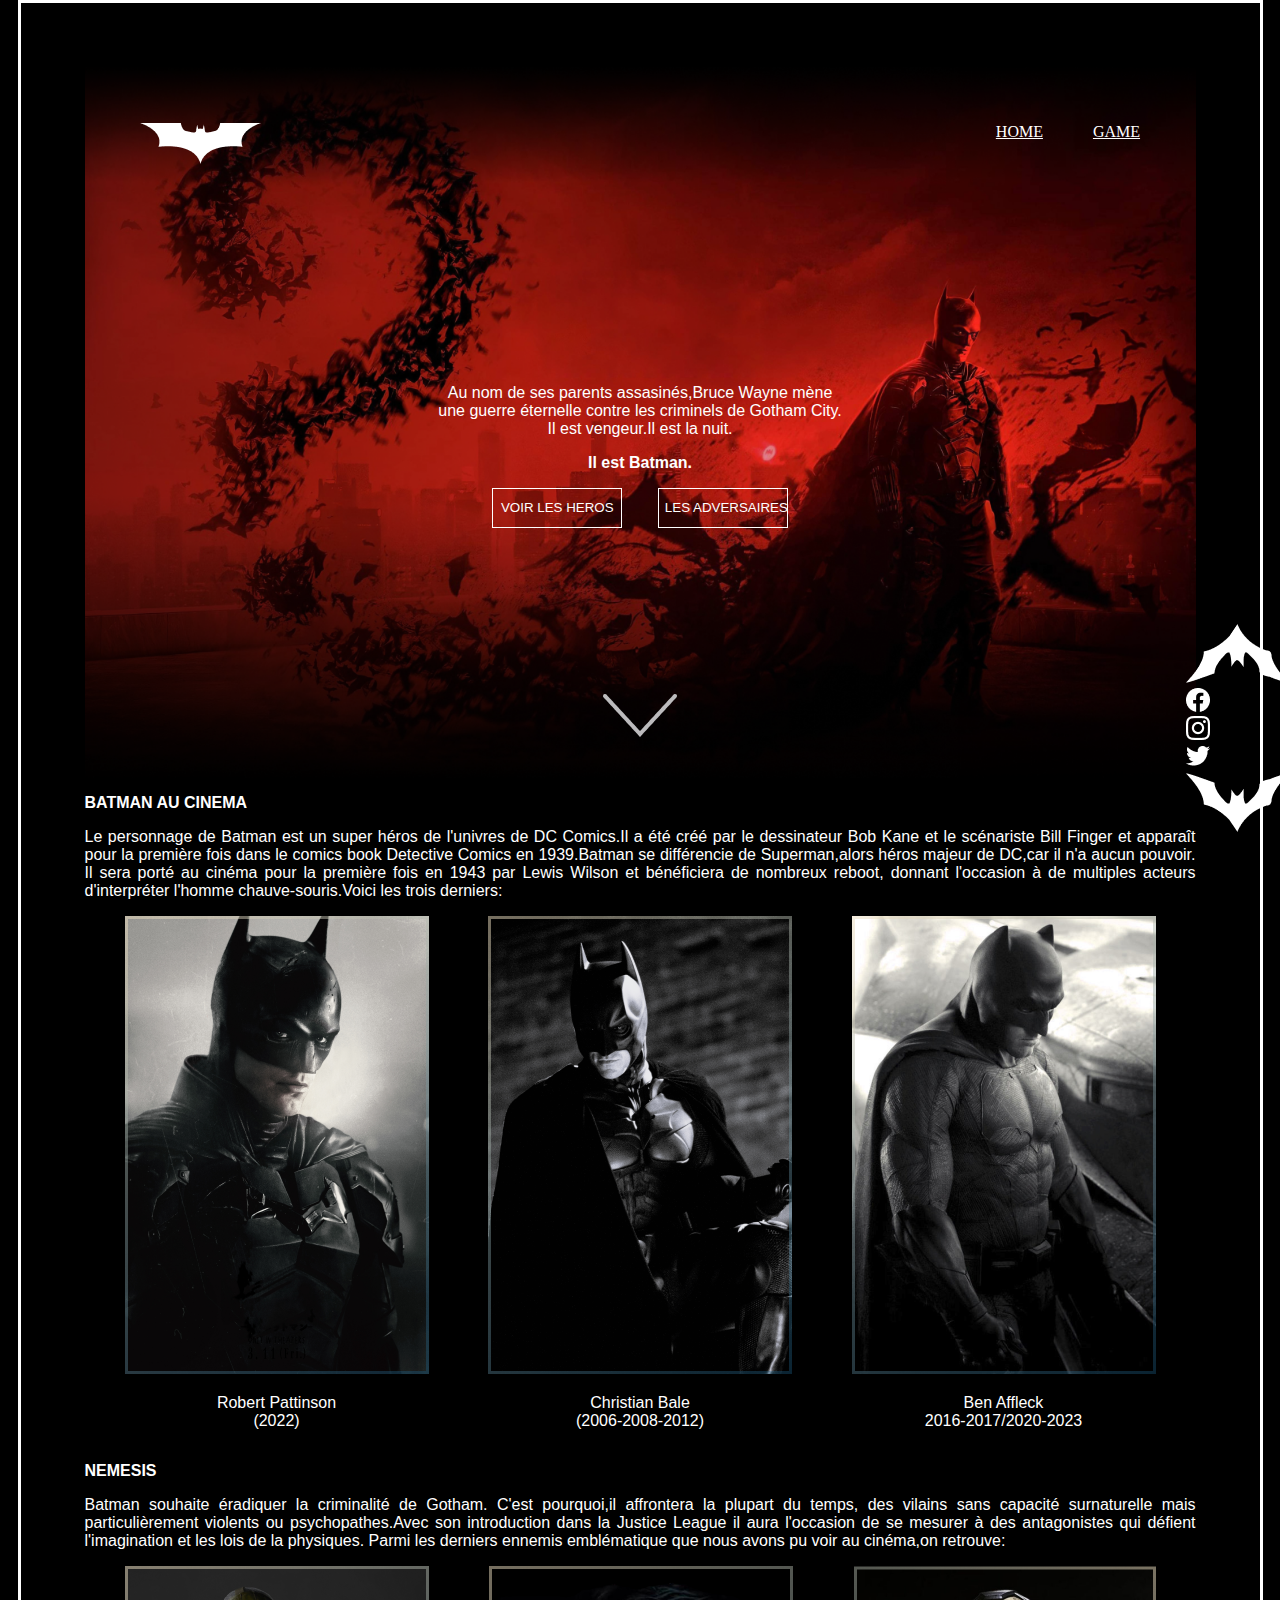
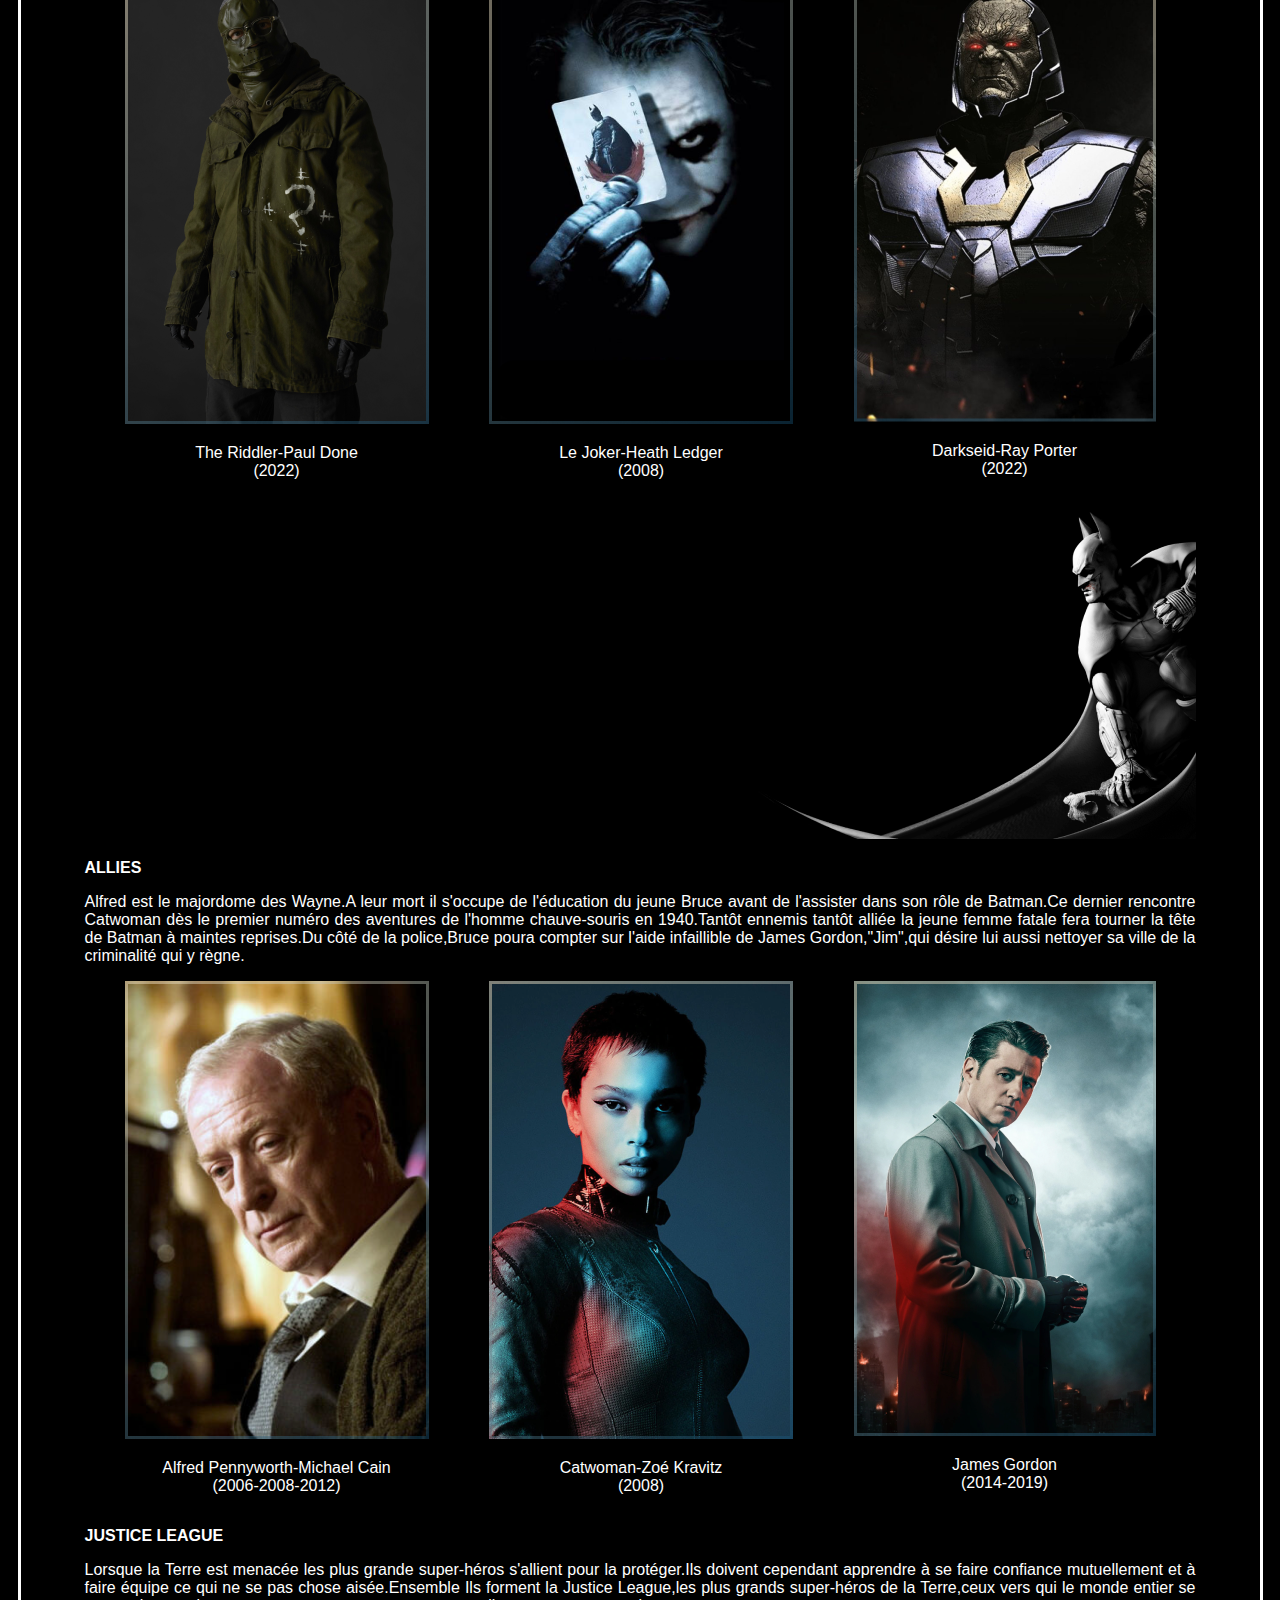
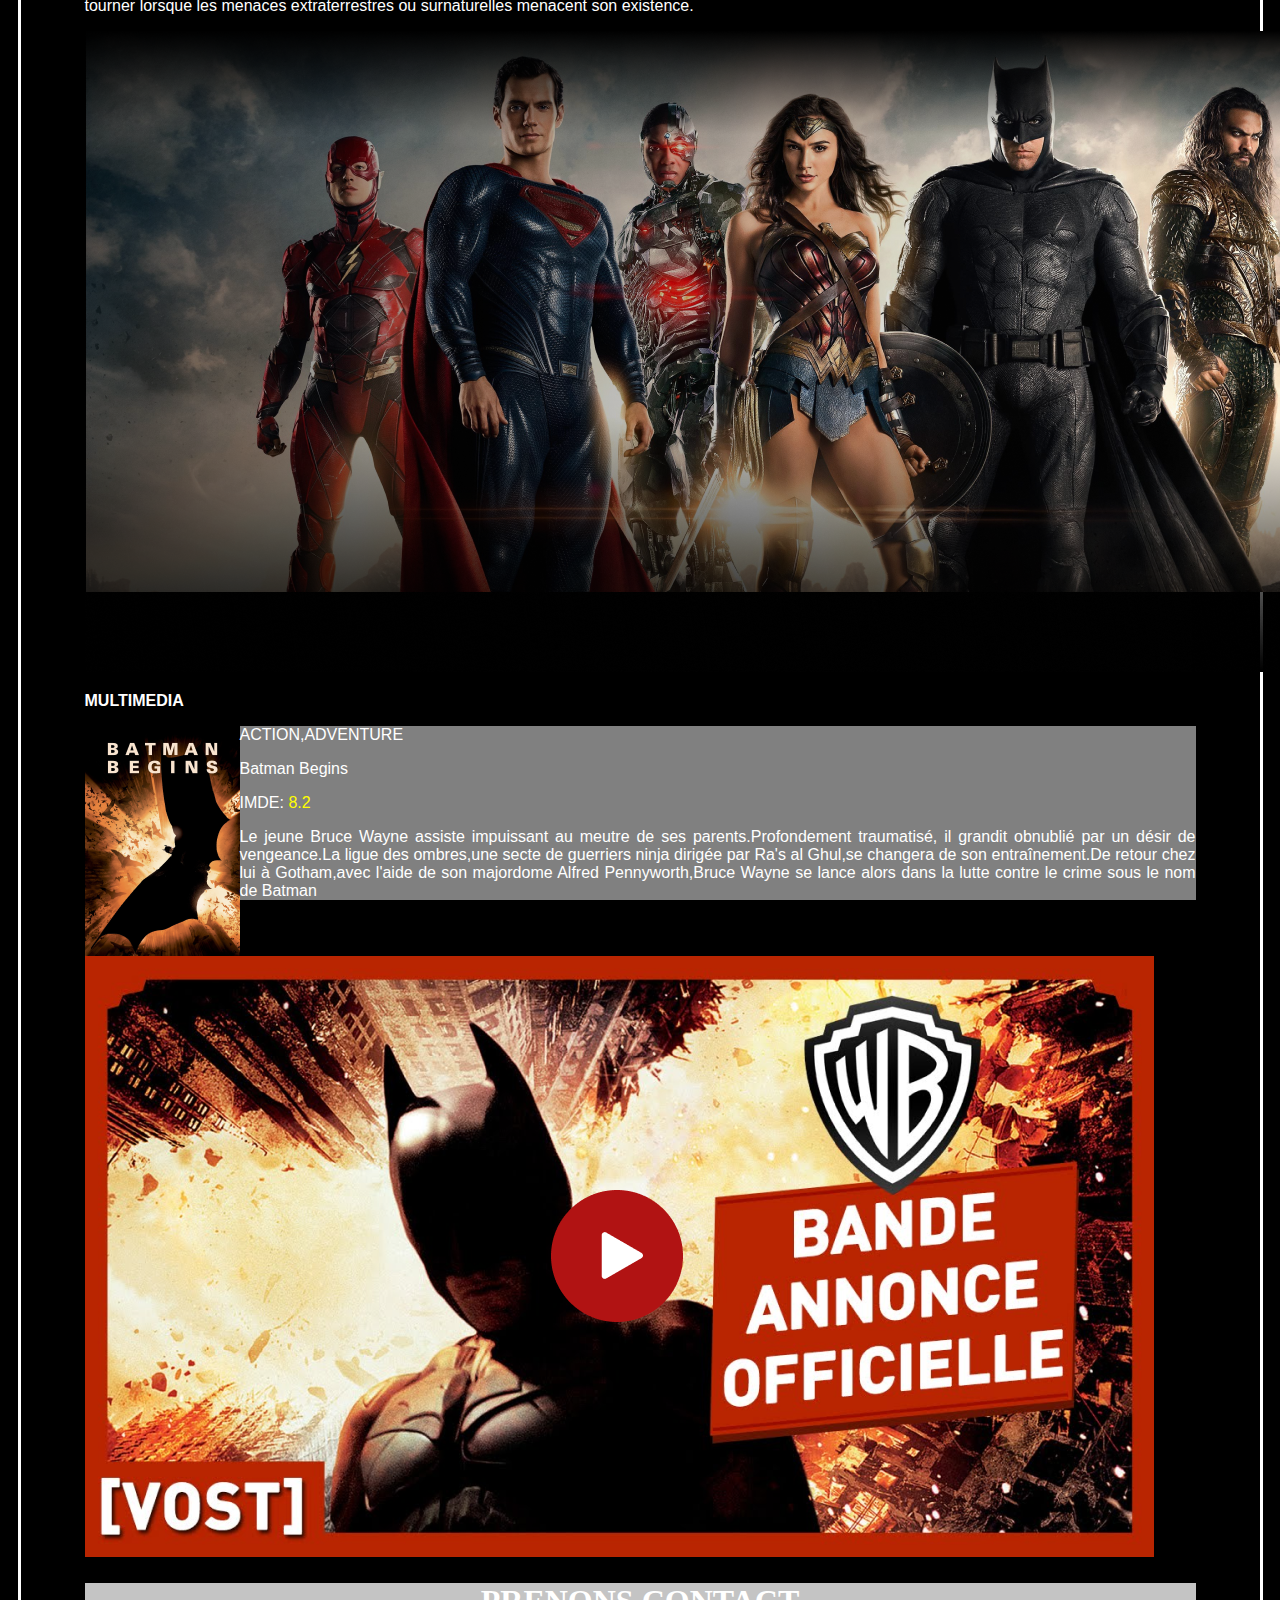
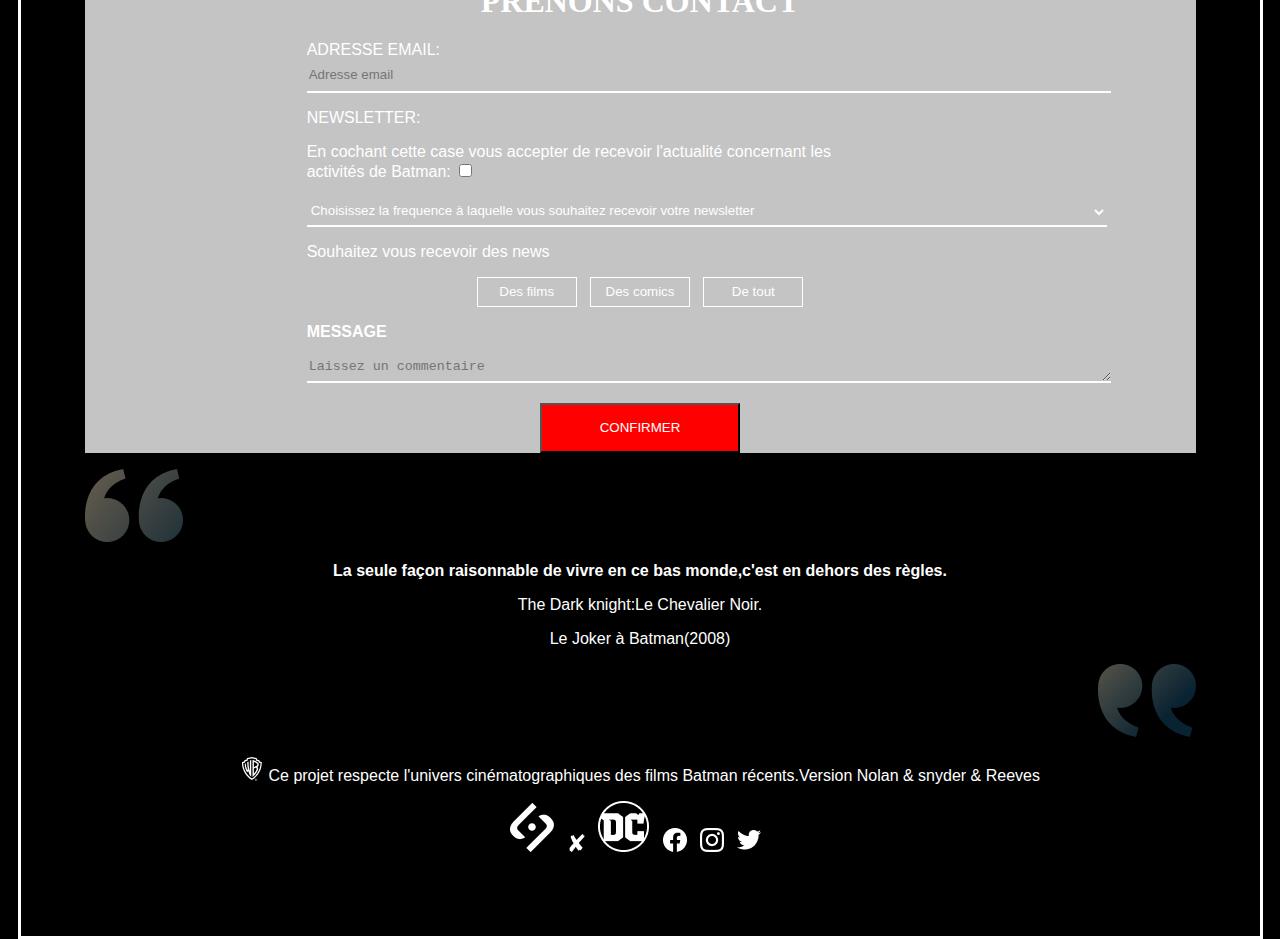
<file: index.html>
<!DOCTYPE html>
<html lang="fr">
<head>
    <meta charset="UTF-8">
    <meta http-equiv="X-UA-Compatible" content="IE=edge">
    <meta name="viewport" content="width=device-width, initial-scale=1.0">
    <link rel="stylesheet" href="style.css">
    <title>BATMAN2</title>
</head>

<body>
    <header>
        <nav>
            <!-- <ul class="menu"> -->
                <li><img src="Assets/Logos/logohome.png" class="logo" alt="logo"></li>
                <li class="home"><a href="index.html">HOME</a>  </li>
                <li> <a href="game.html">GAME</a>  </li>
            <!-- </ul> -->
        </nav>
        <div class="tete">
            <div class="entete">
                <p class="paragraphe1"> Au nom de ses parents assasinés,Bruce Wayne mène <br>
                    une guerre éternelle contre les criminels de Gotham City. <br>
                      Il est vengeur.Il est la nuit.
                      <p>
                          <strong>Il est Batman.</strong>
                      </p>
                </p>
                <p>
                    <p><input type="button" name="heros" value="VOIR LES HEROS" id="heros"> &nbsp;&nbsp;&nbsp;&nbsp;&nbsp;&nbsp;
                        <input type="button" name="adversaire" value="LES ADVERSAIRES" id="adversaire"></p>
                </p>
                
            </div>
    
            <div class="menu-fixe">
                <ul>
                    <li><img src="./Assets/Logos/logo_bat_fle¦Çche.png" alt="flèche "  ></li>
                    <li class="icon"><img src="./Assets/Logos/icon_facebook.png" alt="facebook"></li>
                    <li class="icon"><img src="./Assets/Logos/icon_ig.png" alt="instagram"></li>
                    <li class="icon"><img src="./Assets/Logos/icon_tw.png" alt="twiter"></li>
                    <li><img src="./Assets/Logos/logo_bat_fle¦Çche_2.png" alt="flèche"></li>
                </ul>
            </div>
        </div>
        <section>

            <p>
                <img src="Assets/Logos/fle¦Çche_down_header.png" class="fleche" alt="">
            </p>
        </section>
    </header>
    

    <article class="article1">
    <P >
        <P>
            <strong>BATMAN AU CINEMA</strong>
        
        </P>
       <p> Le personnage de Batman est un super héros de l'univres de DC Comics.Il a été créé par le dessinateur
        Bob Kane et le scénariste Bill Finger et apparaît pour la première fois dans le comics book Detective
        Comics en 1939.Batman se différencie de Superman,alors héros majeur de DC,car il n'a aucun pouvoir.
        Il sera porté au cinéma pour la première fois en 1943 par Lewis Wilson et bénéficiera de nombreux reboot,
        donnant l'occasion à de multiples acteurs d'interpréter l'homme chauve-souris.Voici les trois derniers:
    </p>
    </P>

    <p>
    <figure>
        <div>
            <img src="Assets/Illustrations/Bathome2.png " class="batman" alt="Robert Pattinson" >
        <figcaption><p> Robert Pattinson <br> (2022)</p></figcaption>
    </div>
        <div>
            <img src="Assets/Illustrations/Bathome3.png" class="batman" alt="Christian Bale" > 
        <figcaption><p> Christian Bale <br>(2006-2008-2012)</p></figcaption>
    </div>  
        <div>
            <img src="Assets/Illustrations/Bathome4.png" class="batman" alt="Ben Affleck">
        <figcaption><p>Ben Affleck <br> 2016-2017/2020-2023</p></figcaption> 
    </div>
    </figure>
    </p> 
</article>

<article class="article2">
    <p>
        <p><strong class="nemesis">NEMESIS</strong></p>
    
        <p> Batman souhaite éradiquer la criminalité de Gotham. C'est pourquoi,il affrontera la plupart du temps,
        des vilains sans capacité surnaturelle mais particulièrement violents ou psychopathes.Avec son introduction
        dans la Justice League il aura l'occasion de se mesurer à des antagonistes qui défient l'imagination et les
        lois de la physiques. Parmi les derniers ennemis emblématique que nous avons pu voir au cinéma,on retrouve:
    </p>
    </p>

    <p >
        <figure>
            <div>
                <img src="Assets/Illustrations/Bathome5.png " class="nemesis" alt="The Riddler">
            <figcaption><p>The Riddler-Paul Done <br>(2022)</p></figcaption> 
            </div> 
            <div>
                <img src="Assets/Illustrations/Bathome6.png" class="nemesis" alt="le joker"> 
            <figcaption><p> Le Joker-Heath Ledger <br>(2008)</p></figcaption> 
            </div> 
            <div>
                <img src="Assets/Illustrations/Bathome7.png" class="nemesis" alt="darkseid">
            <figcaption><p>Darkseid-Ray Porter <br>(2022)</p></figcaption> 
            </div> 
        </figure>
        </p> 
    </article>
    <p>
        <div class="Bathome12"><img src="Assets/Illustrations/Bathome12.png" alt="Bathome12"></div>
    </p>

    <article class="article3">
        <p><strong>ALLIES</strong></p>
        
    <p>
        Alfred est le majordome des Wayne.A leur mort il s'occupe de l'éducation du jeune Bruce avant de 
        l'assister dans son rôle de Batman.Ce dernier rencontre Catwoman dès le premier numéro des aventures
        de l'homme chauve-souris en 1940.Tantôt ennemis tantôt alliée la jeune femme fatale fera tourner la 
        tête de Batman à maintes reprises.Du côté de la police,Bruce poura compter sur l'aide infaillible de 
        James Gordon,"Jim",qui désire lui aussi nettoyer sa ville de la criminalité qui y règne.
    </p>

        <p>
            <figure>
                <div>
                    <img src="Assets/Illustrations/Bathome9.png " class="allies" alt="Alfred Pennyworth">
                    <figcaption> <p> Alfred Pennyworth-Michael Cain <br>(2006-2008-2012)</p></figcaption> 
            </div>
                <div>
                    <img src="Assets/Illustrations/Bathome8.png" class="allies" alt="Catwoman"> 
                    <figcaption><p>Catwoman-Zoé Kravitz <br>(2008)</p></figcaption>
            </div> 
                <div>
                    <img src="Assets/Illustrations/Bathome10.png" class="allies" alt="James Gordon">
                <figcaption><p>James Gordon <br>(2014-2019)</p></figcaption> 
            </div>
            </figure>
            </p> 

    <p>
    </article>

    <article class="article4">
        <p><strong>JUSTICE LEAGUE</strong></p>
        
       <p> Lorsque la Terre est menacée les plus grande super-héros s'allient pour la protéger.Ils doivent cependant
        apprendre à se faire confiance mutuellement et à faire équipe ce qui ne se pas chose aisée.Ensemble Ils
        forment la Justice League,les plus grands super-héros de la Terre,ceux vers qui le monde entier se tourner
        lorsque les menaces extraterrestres ou surnaturelles menacent son existence.
    </p>

    <img class="ligue" src="Assets/Illustrations/Bathome11.png " alt="photos des ligues des justiciers">
    </p>
    <p>
    </article>
     
    <div>
        <p><strong>MULTIMEDIA</strong></p>
        <img class="image" src="Assets/Illustrations/Bathome_ba1.png " alt=""> 
        <div class="begins">
        <p>ACTION,ADVENTURE</p>
        <P>Batman Begins</P>
        <p>IMDE: <span>8.2</span> </p>
        <p>
            Le jeune Bruce Wayne assiste impuissant au meutre de ses parents.Profondement traumatisé,
            il grandit obnublié par un désir de vengeance.La ligue des ombres,une secte de guerriers ninja 
            dirigée par Ra's al Ghul,se changera de son entraînement.De retour chez lui à Gotham,avec l'aide
            de son majordome Alfred Pennyworth,Bruce Wayne se lance alors dans la lutte contre le crime sous le nom de Batman 
        </p>
    </div>

    <P><img src="Assets/Illustrations/Bathome_ba2.png " alt=""></P>

    <P>
    </div>

    <div class="formulaire">
        <P class="centre"><h1>PRENONS CONTACT</h1></P>
        <form class="loupe" method="post" action="#">
                <p><label for="email">ADRESSE EMAIL: <br> <input type="email" name="mail" placeholder="Adresse email" required id="email"></label></p>
                <p><label for="newsletter">NEWSLETTER: <br>
                <p> En cochant cette case vous accepter de recevoir l'actualité concernant les <br> activités de Batman: 
                    <label for="case"><input type="checkbox" name="case" required id="in"></label>           
                </p>
                </label></p>
               
                <p>
                        <select name="frequence" id="freq">
                            <option selected>Choisissez la frequence à laquelle vous souhaitez recevoir votre newsletter</option>
                            <option value=" jour ">Une fois par semaine</option>
                            <option value=" semaine">Une fois toutes les deux semaines(2 fois par mois)</option>
                            <option value="mois">Une fois par mois</option>
                            <option value="année">Une fois tous les trois mois</option>
                            <option value="mois">Une fois tous les six mois </option>
                        </select>
                </p>
                        <p><label for="text">Souhaitez vous recevoir des news</label> </p>

                
                    <p class="choixnews"><input type="button" name="film" value="Des films"id="film" > &nbsp;&nbsp;<input type="button" name="comics" value="Des comics"id=comics > &nbsp;&nbsp;<input type="button" name="tout" value="De tout" id="tout"></p>
            
                    <p>
                        <p><strong>MESSAGE</strong></p>
                        
                       <p><label for="text"><textarea name="commentaire" id="com" cols="50" rows="5" placeholder="Laissez un commentaire"></textarea></label></p> 

                        <p class="centre"><input type="submit" name="valid_form" value="CONFIRMER" id="confirmer"></p>
                    </p>
            </p>
        </form>
    </div>

    <div class="citation">
    <p>
        <p class="guil"><img src="Assets/Logos/icon_guillemets_1.png " alt=""></p>
        <p><strong>La seule façon raisonnable de vivre en ce bas monde,c'est en dehors des règles.</strong></p>
        <p>
            The Dark knight:Le Chevalier Noir.
        </p>
        <p>
            Le Joker à Batman(2008)
        </p>
        <p class="guil2"><img src="Assets/Logos/icon_guillemets_2.png " alt=""></p>
    </p>

    <footer>
        <p><img src="Assets/Logos/icon_WB.png " alt=""> Ce projet respecte l'univers cinématographiques des films
        Batman récents.Version Nolan & snyder & Reeves 
    </p>
    <p>
        <img src="Assets/Logos/logo_sayna_white.png " alt=""> &nbsp;
        <img src="Assets/Logos/icon_x.png" alt=""> &nbsp;
        <img src="Assets/Logos/icon_DC.png " alt=""> &nbsp;
        <img src="Assets/Logos/icon_facebook.png" alt=""> &nbsp;
        <img src="Assets/Logos/icon_ig.png" alt=""> &nbsp;
        <img src="Assets/Logos/icon_tw.png " alt=""> &nbsp;
    </p>
    </footer>
</div>
</body>
</html>
</file>
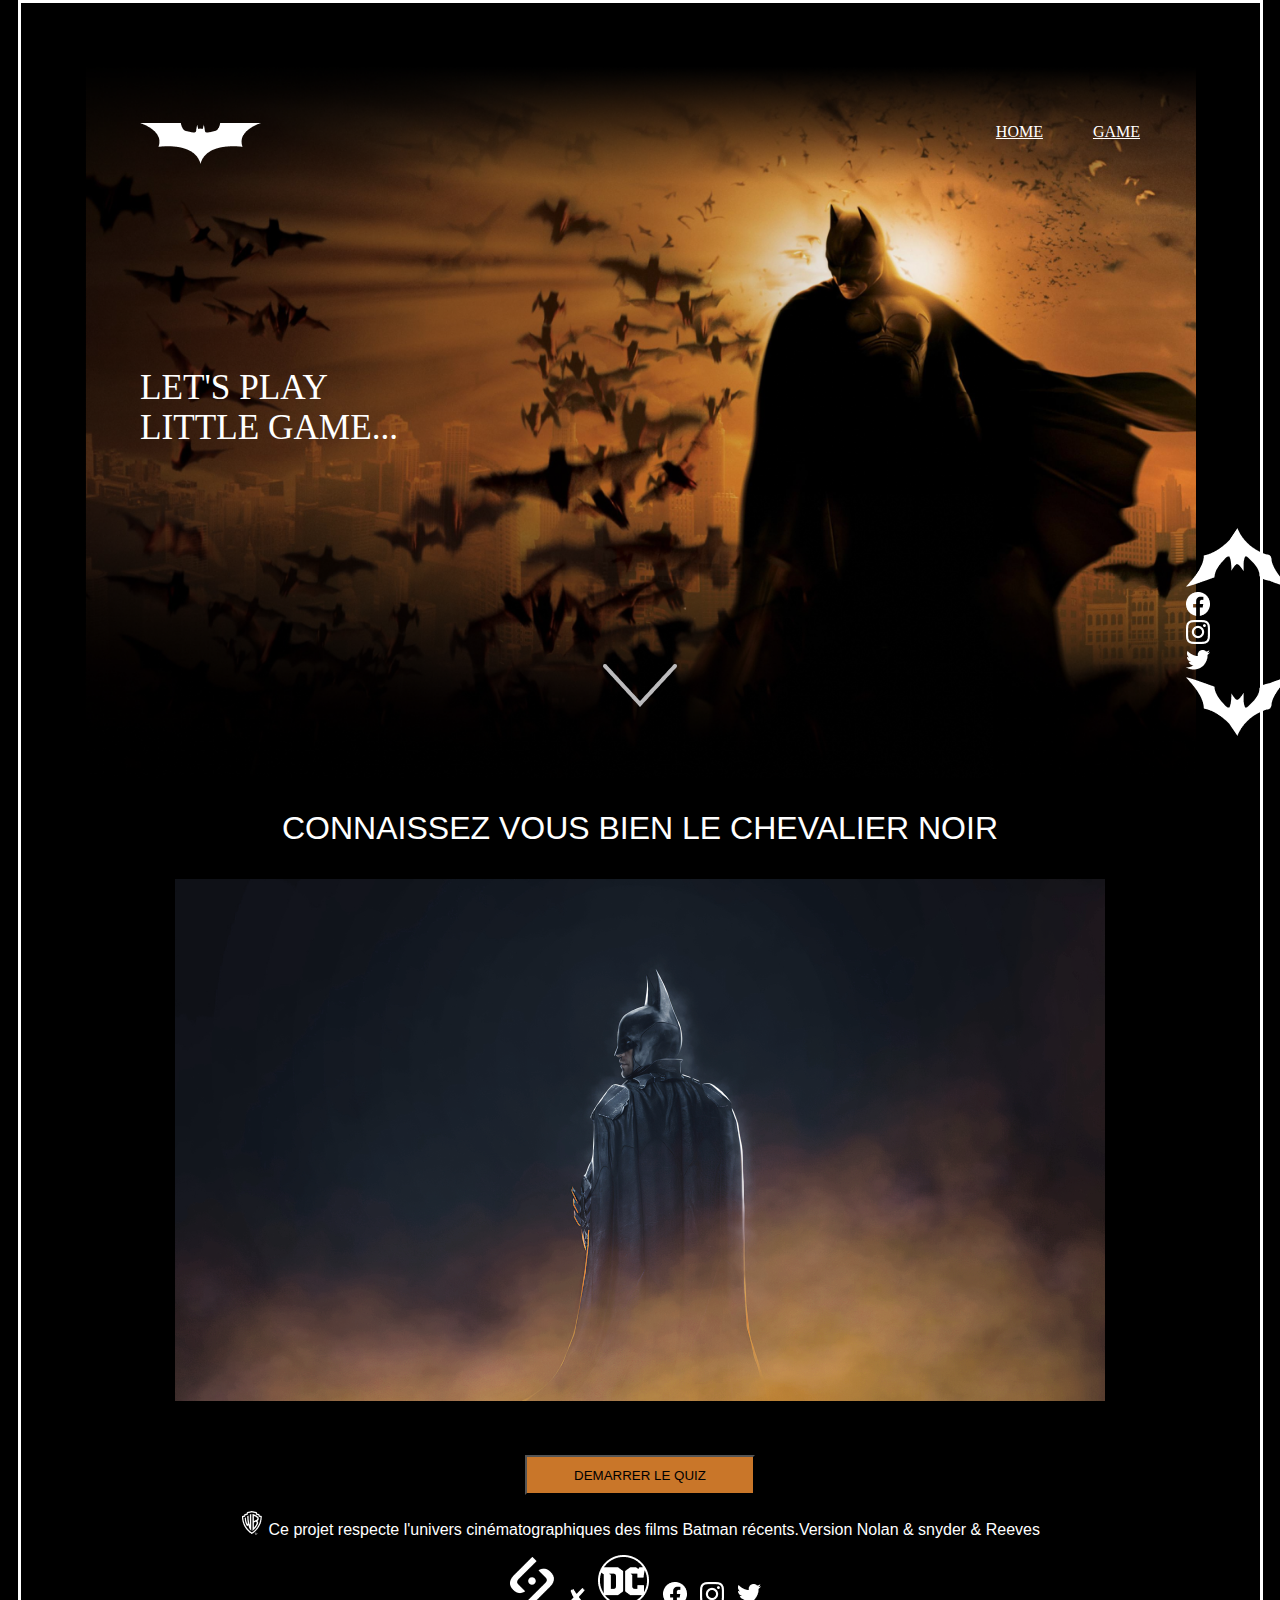
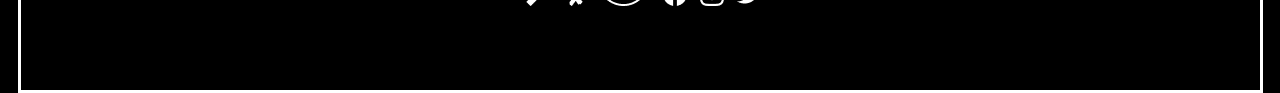
<file: game.html>
<!DOCTYPE html>
<html lang="en">
<head>
    <meta charset="UTF-8">
    <meta http-equiv="X-UA-Compatible" content="IE=edge">
    <meta name="viewport" content="width=device-width, initial-scale=1.0">
    <link rel="stylesheet" href="game.css">
    <title>GAME</title>
</head>
<body>
    <header>
        <nav>
            <!-- <ul class="menu"> -->
                <li><img src="Assets/Logos/logohome.png" class="logo" alt="logo"></li>
                <li class="home"><a href="index.html">HOME </a> </li>
                <li> <a href="">GAME</a>  </li>
            <!-- </ul> -->
        </nav>
        <div class="tete">
            <div class="play">
        LET'S PLAY <br> LITTLE GAME...
            </div>
            <div class="menu-fixe">
                <ul>
                    <li><img src="./Assets/Logos/logo_bat_fle¦Çche.png" alt="flèche "  ></li>
                    <li class="icon"><img src="./Assets/Logos/icon_facebook.png" alt="facebook"></li>
                    <li class="icon"><img src="./Assets/Logos/icon_ig.png" alt="instagram"></li>
                    <li class="icon"><img src="./Assets/Logos/icon_tw.png" alt="twiter"></li>
                    <li><img src="./Assets/Logos/logo_bat_fle¦Çche_2.png" alt="flèche"></li>
                </ul>
            </div>
        </div>
        <section>

            <p>
                <img src="Assets/Logos/fle¦Çche_down_header.png" class="fleche" alt="fleche">
            </p>
        </section>
    </header>
    
    <section>
        <div>
        <p class="chevalier"> CONNAISSEZ VOUS BIEN LE CHEVALIER NOIR </p>
        <p><img src="Illustrations/Batgame_2.png" alt="chevalier noir"></p> <br>
        <p ><button class="demarrer">DEMARRER LE QUIZ</button></p>
        </div>
    </section>


    <footer>
        <p><img src="Assets/Logos/icon_WB.png " alt=""> Ce projet respecte l'univers cinématographiques des films
        Batman récents.Version Nolan & snyder & Reeves 
    </p>
    <p>
        <img src="Assets/Logos/logo_sayna_white.png " alt=""> &nbsp;
        <img src="Assets/Logos/icon_x.png" alt=""> &nbsp;
        <img src="Assets/Logos/icon_DC.png " alt=""> &nbsp;
        <img src="Assets/Logos/icon_facebook.png" alt=""> &nbsp;
        <img src="Assets/Logos/icon_ig.png" alt=""> &nbsp;
        <img src="Assets/Logos/icon_tw.png " alt=""> &nbsp;
    </p>
    </footer>
</body>
</html>
</file>
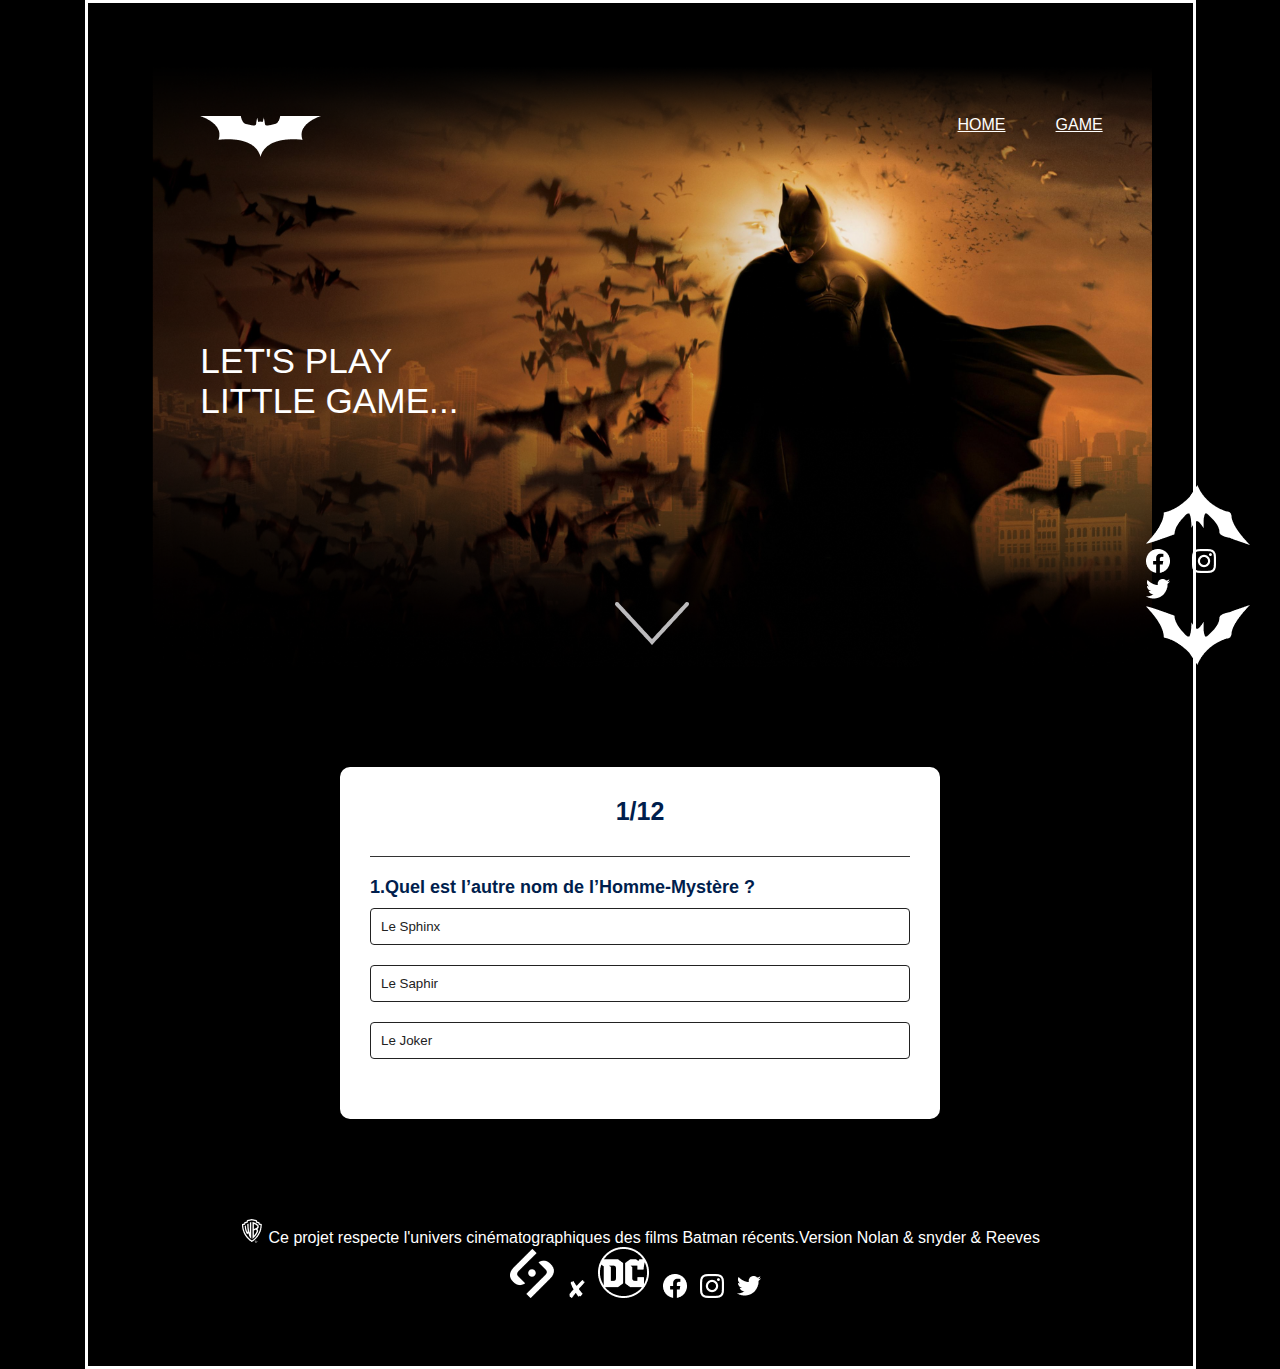
<file: quiz.html>
<!DOCTYPE html>
<html lang="en">
<head>
    <meta charset="UTF-8">
    <meta http-equiv="X-UA-Compatible" content="IE=edge">
    <meta name="viewport" content="width=device-width, initial-scale=1.0">
    <link rel="stylesheet" href="quiz.css">
    <link rel="stylesheet" href="game.css">
    <title>QUIZ</title>
</head>
<body>

    <header>
        <nav>
            <!-- <ul class="menu"> -->
                <li><img src="Assets/Logos/logohome.png" class="logo" alt="logo"></li>
                <li class="home"><a href="index.html">HOME </a> </li>
                <li> <a href="quiz.html">GAME</a>  </li>
            <!-- </ul> -->
        </nav>
        <div class="tete">
            <div class="play">
        LET'S PLAY <br> LITTLE GAME...
            </div>
            <div class="menu-fixe">
                <ul>
                    <li><img src="./Assets/Logos/logo_bat_fle¦Çche.png" alt="flèche "  ></li>
                    <li class="icon"><img src="./Assets/Logos/icon_facebook.png" alt="facebook"></li>
                    <li class="icon"><img src="./Assets/Logos/icon_ig.png" alt="instagram"></li>
                    <li class="icon"><img src="./Assets/Logos/icon_tw.png" alt="twiter"></li>
                    <li><img src="./Assets/Logos/logo_bat_fle¦Çche_2.png" alt="flèche"></li>
                </ul>
            </div>
        </div>
        <section>

            <p>
                <img src="Assets/Logos/fle¦Çche_down_header.png" class="fleche" alt="fleche">
            </p>
        </section>
    </header>
    
    

    <div class="app">
        <h1 id="numero">Numéro question</h1>
        <div class="quiz">
            <h2 id="question">les questions</h2>
            <div id="answer-button">
                <button class="boutton">reponse 1</button>
                <button class="boutton">reponse 2</button>
                <button class="boutton">reponse 3</button>
                <button class="boutton">reponse 4</button>
                <button class="boutton">reponse 5</button>
                <button class="boutton">reponse 6</button>
                <button class="boutton">reponse 7</button>
                <button class="boutton">reponse 8</button>
                <button class="boutton">reponse 9</button>
                <button class="boutton">reponse 10</button>
                <button class="boutton">reponse 11</button>
                <button class="boutton">reponse 12</button>
                
                
            </div>
            <button id="suivant">SUIVANT</button>
        </div>
    </div>

    <footer>
        <p><img src="Assets/Logos/icon_WB.png " alt=""> Ce projet respecte l'univers cinématographiques des films
        Batman récents.Version Nolan & snyder & Reeves 
    </p>
    <p>
        <img src="Assets/Logos/logo_sayna_white.png " alt=""> &nbsp;
        <img src="Assets/Logos/icon_x.png" alt=""> &nbsp;
        <img src="Assets/Logos/icon_DC.png " alt=""> &nbsp;
        <img src="Assets/Logos/icon_facebook.png" alt=""> &nbsp;
        <img src="Assets/Logos/icon_ig.png" alt=""> &nbsp;
        <img src="Assets/Logos/icon_tw.png " alt=""> &nbsp;
    </p>
    </footer>

    <script src="main.js"></script>
</body>
</html>
</file>
<file: style.css>
header{
    /*background-color:red;*/
    background-image:url(Assets/Illustrations/Bathome1.png);
    text-align: justify;
    background-repeat: no-repeat;
    background-size: cover;
    margin: auto;
    padding: 5%;
    width: 1000px;
    height: 600px;
    /*border: 1px solid white;*/
    

}
a{
    color: white;
}
.paragraphe1{
    padding-top: 20%;
    
}
.fleche{
    padding-top: 15%;
}
.chevalier{
    font-size: 200%;
}

.demarrer{
    width: 230px;
    height: 40px;
    background-color: rgba(233, 137, 48, 0.863);
    
}

footer{
    text-align: center;
}

.logo:hover{
    transform: scale(110%);
    transition: .5s;
}
.logo{
    transition: .5s;
}

body{
    color: white;
    text-align: justify;
    background-color: black;
    margin: auto;
    width: 1111px;
    padding: 5%;
    border: solid white;

}
nav{
    display: flex;
    flex-direction: row;
    justify-content: space-between;
    
    /*border: 2px solid rgb(80, 77, 75);*/
}

.menu-fixe{
    position: fixed;
    width: 70px;
    right: 0;
    margin: 5%;
}


.menu
{
    display: flex;
    flex-direction:row;
    justify-content: space-between;
    border: 2px solid rgb(80, 77, 75);
    
}

#heros{
    color: white;
    border: 1px solid white;
    background-color: transparent;
    width: 130px;
    height: 40px;
}
#adversaire{
    color: white;
    border: 1px solid white;
    background-color: transparent;
    width: 130px;
    height: 40px;
}

li{
    color: white;
    display: inline;
    list-style: none;
    font-style: unset;
    
}
p{
    color: white;
    font-family: sans-serif;

}


.home{
    margin-left: auto;
    margin-right: 50px;
}

section{
    text-align: center;
}
figure{
    display: flex;
    justify-content: space-between;
    
}

div.citation{
    text-align: center;
}
div.formulaire{
    padding-left: 20%;
    padding-right: 20%;
    background-color: #c4c4c4;
}
p.centre{
    text-align: center;
    
    color: white;
    
}
figcaption{
    text-align: center;
}
p.guil{
    text-align: left;
}
p.guil2{
    text-align: right;
}
div.entete{
    text-align: center;
}

div.begins{
    background-color:grey;
}
div.Bathome12{
    text-align: right;
}
#confirmer{
    color: white;
    /*border:solid white;*/
    background-color: red;
    width: 200px;
    height: 50px;
}
img.image{
    float: left;
}
span{
    color: yellow;
}
h1{
    text-align: center;
    color: white;
}
#email{
    color: white;
    width: 800px;
    height: 30px;
    border: none;
    border-bottom: 2px solid white;
    background: none;
}

.batman:hover{
    transform: scale(110%);
    transition: .5s;
}
.batman{
    transition: .5s;
}
.nemesis:hover{
    transform: scale(110%);
    transition: .5s;
}
.nemesis{
    transition: .5s;
}
.allies:hover{
    transform: scale(110%);
    transition: .5s;
}
.allies{
    transition: .5s;
}

#freq{
    width: 800px;
    height: 30px;
    border: none;
    border-bottom: 2px solid white;
    background: none;
    color: white; 
}
#com{
    width: 800px;
    height: 20px;
    border: none;
    border-bottom: 2px solid white;
    background: none;
    color: white; 
}
p.choixnews{
    text-align: center;
    border: none;
    background-color: transparent;
    color: white;
    width:100 ;
    height: 50;
    background: none;
}
#film{
    color: white;
    border: 1px solid white;
    background-color: transparent;
    width: 100px;
    height: 30px;
}
#comics{
    color: white;
    border: 1px solid white;
    background-color: transparent;
    width: 100px;
    height: 30px;
}
#tout{
    color: white;
    border: 1px solid white;
    background-color: transparent;
    width: 100px;
    height: 30px;
}
</file>
<file: game.css>
header{
    /*background-color:red;*/
    background-image:url(Illustrations/Batgame_1.png);
    text-align: justify;
    background-repeat: no-repeat;
    background-size: cover;
    margin: auto;
    padding: 5%;
    width: 1000px;
    height: 600px;
    /*border: 1px solid white;*/
    

}
a{
    color: white;
}
.play{
    color: white;
    padding-top: 20%;
    font-size: 220%;
}
.fleche{
    padding-top: 20%;
}
.chevalier{
    font-size: 200%;
}

.demarrer{
    width: 230px;
    height: 40px;
    background-color: rgba(233, 137, 48, 0.863);
    
}

footer{
    text-align: center;
}

.logo:hover{
    transform: scale(110%);
    transition: .5s;
}
.logo{
    transition: .5s;
}

body{
    color: white;
    text-align: justify;
    background-color: black;
    margin: auto;
    width: 1111px;
    padding: 5%;
    border: solid white;

}
nav{
    display: flex;
    flex-direction: row;
    justify-content: space-between;
    
    /*border: 2px solid rgb(80, 77, 75);*/
}

.menu-fixe{
    position: fixed;
    width: 70px;
    right: 0;
    margin: 5%;
}


.menu
{
    display: flex;
    flex-direction:row;
    justify-content: space-between;
    border: 2px solid rgb(80, 77, 75);
    
}

#heros{
    color: white;
    border: 1px solid white;
    background-color: transparent;
    width: 130px;
    height: 40px;
}
#adversaire{
    color: white;
    border: 1px solid white;
    background-color: transparent;
    width: 130px;
    height: 40px;
}

li{
    color: white;
    display: inline;
    list-style: none;
    font-style: unset;
    
}
p{
    color: white;
    font-family: sans-serif;

}


.home{
    margin-left: auto;
    margin-right: 50px;
}

section{
    text-align: center;
}
figure{
    display: flex;
    justify-content: space-between;
    
}

div.citation{
    text-align: center;
}
div.formulaire{
    padding-left: 20%;
    padding-right: 20%;
    background-color: #c4c4c4;
}
p.centre{
    text-align: center;
    
    color: white;
    
}
figcaption{
    text-align: center;
}
p.guil{
    text-align: left;
}
p.guil2{
    text-align: right;
}
div.entete{
    text-align: center;
}

div.begins{
    background-color:grey;
}
div.Bathome12{
    text-align: right;
}
#confirmer{
    color: white;
    /*border:solid white;*/
    background-color: red;
    width: 200px;
    height: 50px;
}
img.image{
    float: left;
}
span{
    color: yellow;
}
h1{
    text-align: center;
    color: white;
}
#email{
    color: white;
    width: 800px;
    height: 30px;
    border: none;
    border-bottom: 2px solid white;
    background: none;
}

.batman:hover{
    transform: scale(110%);
    transition: .5s;
}
.batman{
    transition: .5s;
}
.nemesis:hover{
    transform: scale(110%);
    transition: .5s;
}
.nemesis{
    transition: .5s;
}
.allies:hover{
    transform: scale(110%);
    transition: .5s;
}
.allies{
    transition: .5s;
}

#freq{
    width: 800px;
    height: 30px;
    border: none;
    border-bottom: 2px solid white;
    background: none;
    color: white; 
}
#com{
    width: 800px;
    height: 20px;
    border: none;
    border-bottom: 2px solid white;
    background: none;
    color: white; 
}
p.choixnews{
    text-align: center;
    border: none;
    background-color: transparent;
    color: white;
    width:100 ;
    height: 50;
    background: none;
}
#film{
    color: white;
    border: 1px solid white;
    background-color: transparent;
    width: 100px;
    height: 30px;
}
#comics{
    color: white;
    border: 1px solid white;
    background-color: transparent;
    width: 100px;
    height: 30px;
}
#tout{
    color: white;
    border: 1px solid white;
    background-color: transparent;
    width: 100px;
    height: 30px;
}
</file>
<file: quiz.css>
*{
    margin:0;
    padding: 0;
    font-family: 'Poppins' , sans-serif;
    box-sizing: border-box;
}
body{
    background: #001e4d;
}

footer{
    padding-top: 100px;
}
.app{
    background: #fff;
    width: 90%;
    max-width: 600px;
    margin:100px auto 0;
    border-radius: 10px;
    padding: 30px;
}
.app h1{
    font-size: 25px;
    color: #001e4d;
    font-weight: 600;
    border-bottom: 1px solid #333;
    padding-bottom: 30px;
}
.quiz{
    padding: 20px 0;
}
.quiz h2{
    font-size: 18px;
    color: #001e4d;
    font-weight: 600;
}
.boutton{
   background:#fff;
   color: #222;
   font-weight: 500;
   width: 100%;
   border: 1px solid #222;
   padding: 10px;
   margin: 10px 0;
   text-align: left;
   border-radius: 4px;
   cursor: pointer; 
   transition: all 0.3s;
}
.boutton:hover:not([disabled]){
    background: #222;
    color: white;
}
.boutton:disabled{
    cursor: no-drop;
}
#suivant{
    background: #001e4d;
    color: white;
    font-weight: 500;
    width: 150px;
    border: 0;
    padding: 10px;
    margin: 20px auto 0;
    border-radius: 4px;
    cursor: pointer;
    display: none;
}
.vrai{
    background: green;
}
.faux{
    background: red;
}
</file>
